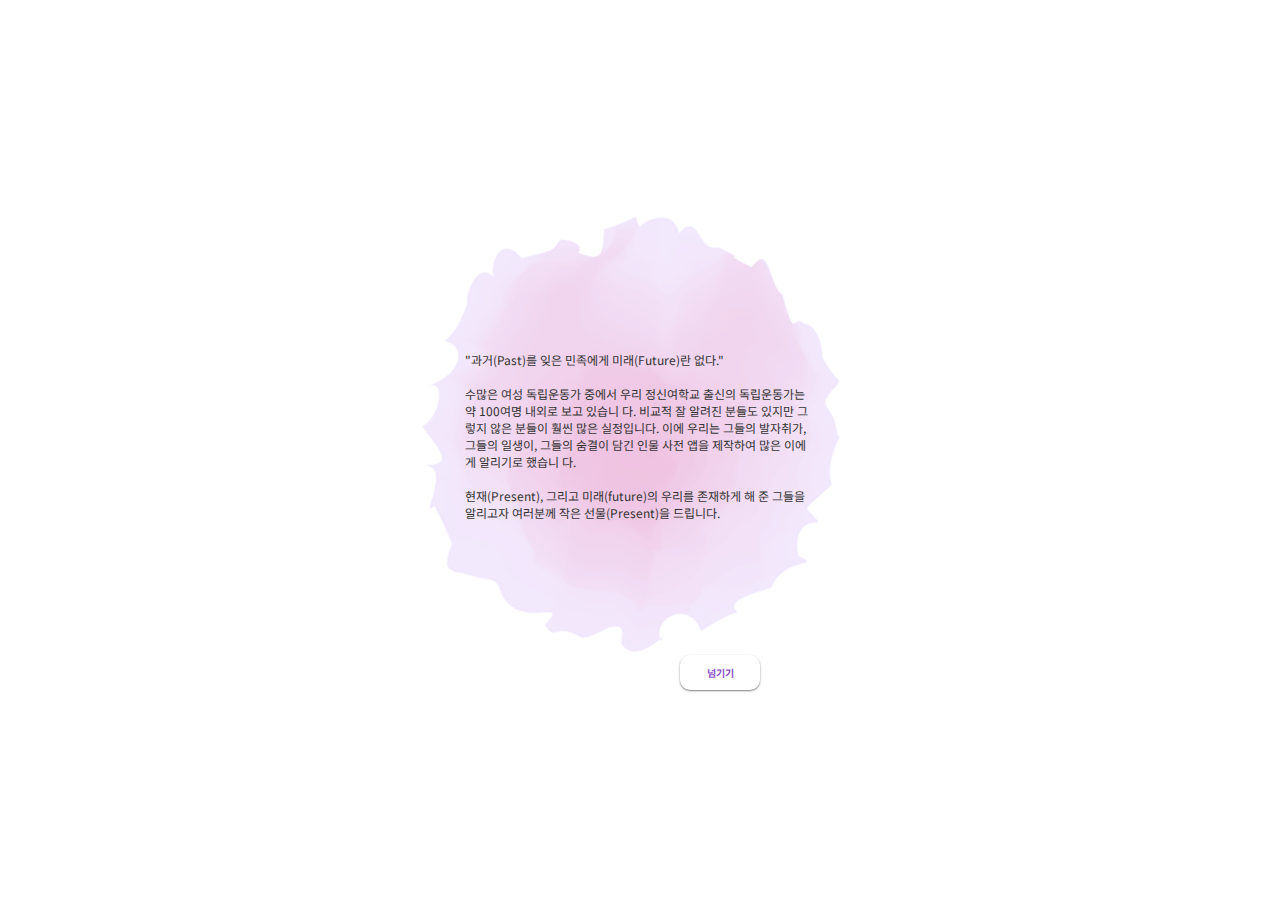
<file: 진윤지!/3days-main/3days-main/chungshinsymbols-main/index.html>
<!DOCTYPE html>
<html lang="en">
<head>
    <meta charset="UTF-8">
    <meta http-equiv="X-UA-Compatible" content="IE=edge">
    <meta name="viewport" content="width=device-width, initial-scale=1.0">
    <title>정신여고 독립운동가</title>
    <link rel="stylesheet" href="index.css">
    <link rel="preconnect" href="https://fonts.googleapis.com">
<link rel="preconnect" href="https://fonts.gstatic.com" crossorigin>
<link href="https://fonts.googleapis.com/css2?family=Noto+Sans+KR:wght@300&display=swap" rel="stylesheet">
</head>
<body>
    <input type="checkbox" id=tab1>
    <input type="checkbox" id=tab2>
    <input type="checkbox" id=tab3>

    <div class="container">
        <div class="background"></div>
        <div class="main--text">"과거(Past)를 잊은 민족에게 미래(Future)란 없다."<br><br>
            수많은 여성 독립운동가 중에서 우리 정신여학교 출신의 독립운동가는 약 100여명 내외로 보고 있습니
            다. 비교적 잘 알려진 분들도 있지만 그렇지 않은 분들이 훨씬 많은 실정입니다. 이에 우리는 그들의 
            발자취가, 그들의 일생이, 그들의 숨결이 담긴 인물 사전 앱을 제작하여 많은 이에게 알리기로 했습니
            다.<br><br>
            현재(Present), 그리고 미래(future)의 우리를 존재하게 해 준 그들을 알리고자 여러분께 작은 
            선물(Present)을 드립니다.            
        </div>
        <div class="bold--text">
            <p class="left">정신의 여성 독립운동가</p>
            <p class="right">그들의 발자취를 따라서...</p>
        </div>
        <div class="logo">
            <img src="img/정신여고로고_시작.png" alt="정신여고 로고" width=250>
        </div>
        <div class="buttons">
            <label for="tab1" class="next1">넘기기</label>
            <label for="tab2" class="next2">넘기기</label>
            <a href="menu.html"><label for="tab3" class="next3">다음으로</label></a>
        </div>
        
    </div>
</body>
</html>
</file>
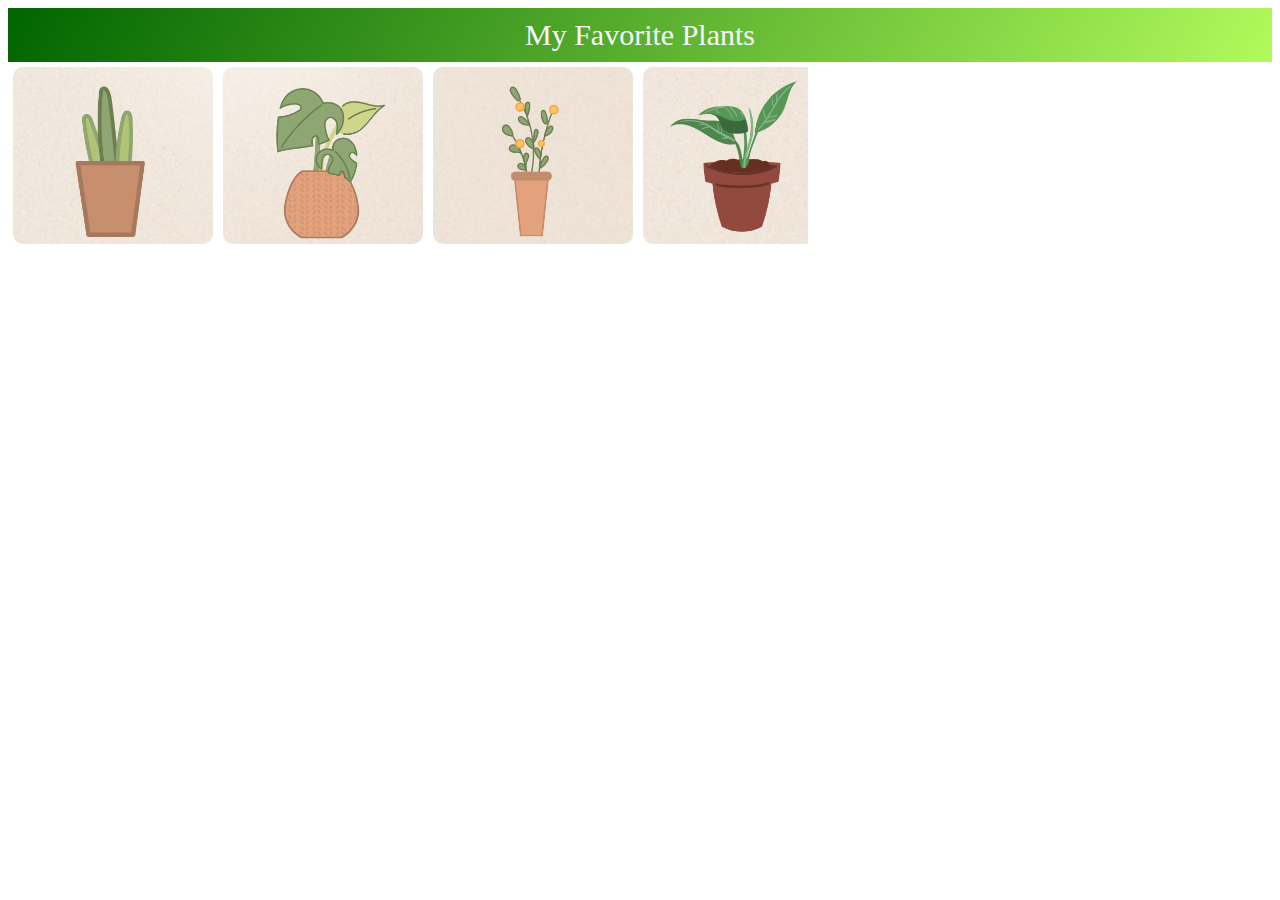
<file: 진윤지!/class6.html>
<!DOCTYPE html>
<html lang="en">
<head>
    <meta charset="UTF-8">
    <meta http-equiv="X-UA-Compatible" content="IE=edge">
    <meta name="viewport" content="width=device-width, initial-scale=1.0">
    <title>Image and Animation</title>
    <style>
        header{
            /*background-color: rgb(85, 107, 47);*/
            background: linear-gradient(120deg,#006400,#B2FA5C);
            color: ghostwhite;
            font-size: 30px;
            text-align: center;
            padding: 10px;
        }

        main{
            display: flex;
            width: 800px;
            overflow-x: scroll;
        }

        main img{
            width: 200px;
            margin: 5px;
            border-radius: 10px;
        }

        @media screen and (max-width: 768px){
            main{
                flex-direction: column;
                width: 300px;
                height: 500px;
                overflow-y: scroll;
            }
        }
    </style>
</head>
<body>
    <div class="container">
        <header>
            My Favorite Plants
        </header>
        <main>
            <img src="img/P_img1.png" alt="plant1">
            <img src="img/P_img2.png" alt="plant2">
            <img src="img/P_img3.png" alt="plant3">
            <img src="img/P_img4.png" alt="plant4">
            <img src="img/P_img5.png" alt="plant5">
            <img src="img/P_img6.png" alt="plant6">
        </main>
    </div>
</body>
</html>
</file>
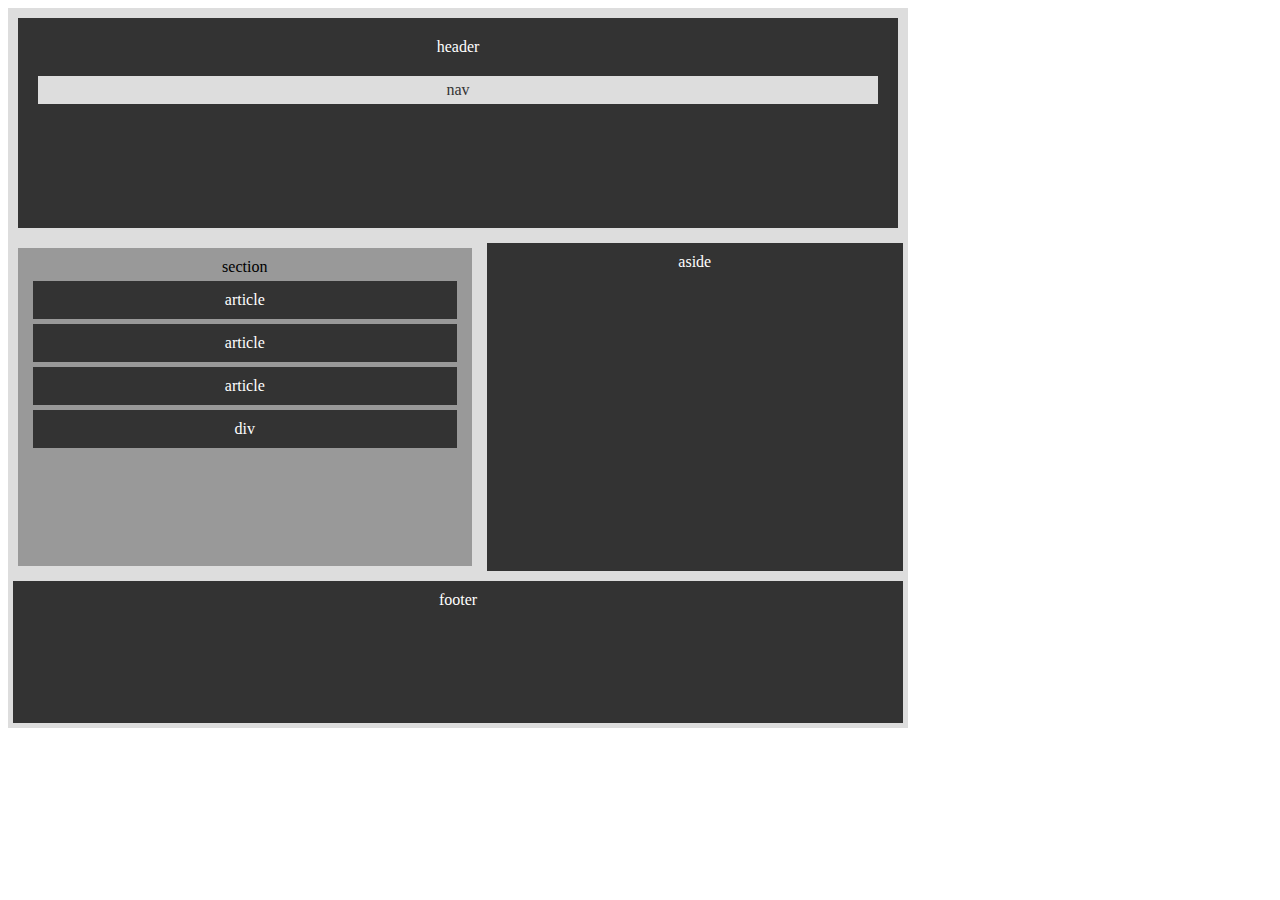
<file: 진윤지!/grid4 10621 진윤지.html>
<!DOCTYPE html>
<html lang="en">
<head>
    <meta charset="UTF-8">
    <meta http-equiv="X-UA-Compatible" content="IE=edge">
    <meta name="viewport" content="width=, initial-scale=1.0">
    <title>Document</title>
    <style>
        .content{
            background-color: #ddd;
            width: 100vh;
            height: 80vh;
            display: grid;
            text-align: center;
            grid-template-colums: 1fr 1fr;
            grid-template-areas:
            "box1 box1"
            "box2 box3"
            "box4 box4";
        }
        .section1{
            background-color: #333;
            padding: 10px;
            grid-area: box1;
        }
        header{
            background-color: #333;
            color: #fff;
            padding: 10px;
            grid-area: box1;
        }
        nav{
            background-color: #ddd;
            color: #333;
            padding: 5px;
            margin: 10px;
        }
        section{
            background-color: #999;
            padding: 10px;
            grid-area: box2;
            margin: 10px;
        }
        article{
            background-color: #333;
            color: #fff;
            padding: 10px;
            margin: 5px;
        }
        .article_nav{
            background-color: #333;
            color: #fff;
            padding: 10px;
            margin: 5px;
        }
        aside{
            background: #333;
            color: #fff;
            padding: 10px;
            margin: 5px;
            grid-area: box3;
        }
        footer{
            background-color: #333;
            color: #fff;
            padding: 10px;
            margin: 5px;
            grid-area: box4;
        }
    </style>
</head>
<body>
    <div class="content">
        <section class="section1">
            <header>header</header>
            <nav>nav</nav>
        </section>
        <section>
            section
            <article>article</article>
            <article>article</article>
            <article>article</article>
            <div class="article_nav">div</div>
        </section>
        <aside>aside</aside>
        <footer>footer</footer>
    </div>
</body>
</html>
</file>
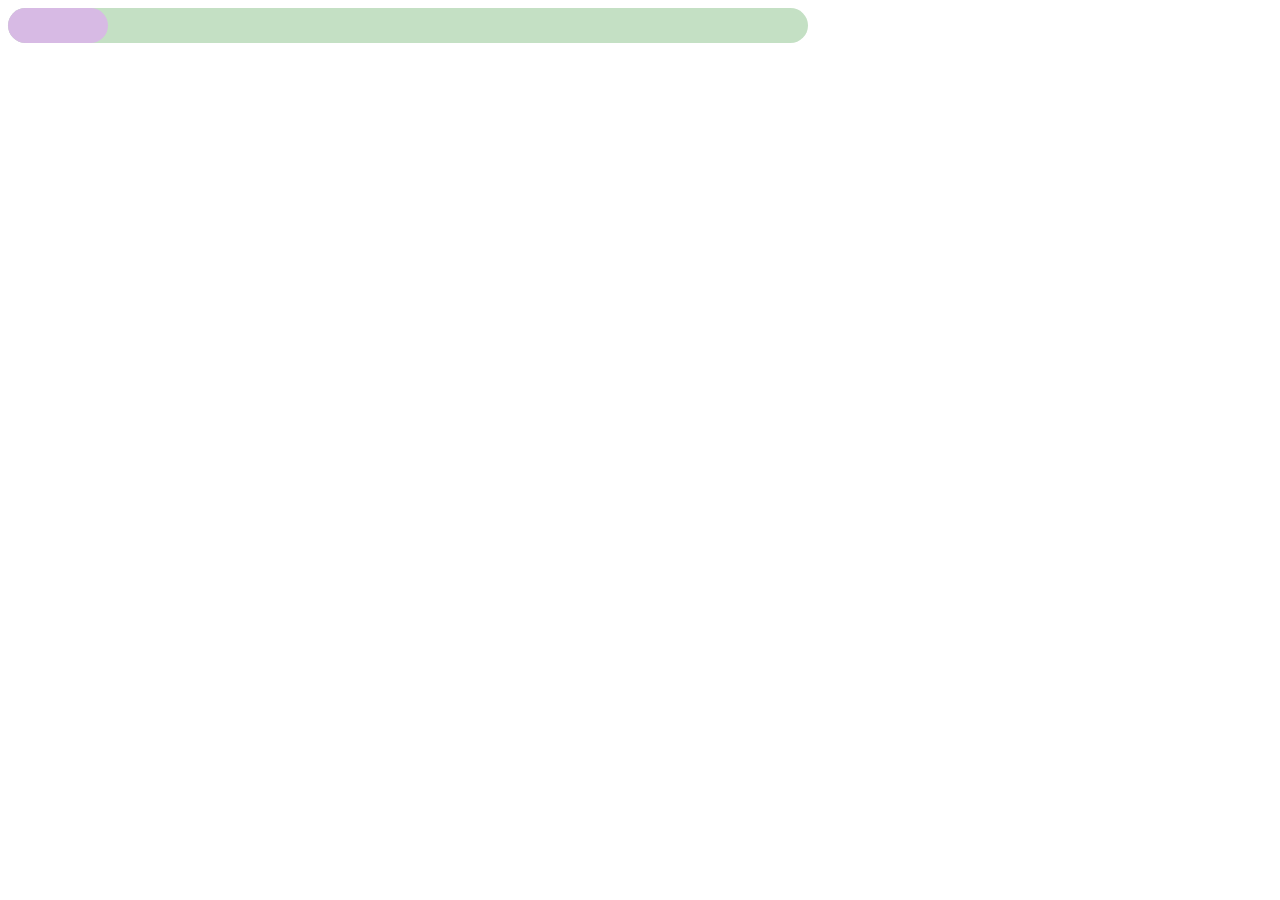
<file: 진윤지!/3days-main/3days-main/chungshinsymbols-main/barAnimation.html>
<!DOCTYPE html>
<html lang="en">
<head>
    <meta charset="UTF-8">
    <meta http-equiv="X-UA-Compatible" content="IE=edge">
    <meta name="viewport" content="width=device-width, initial-scale=1.0">
    <title>bar animation</title>
    <style>
        .container{
            width: 800px;
            height: 35px;
            background-color: rgb(196, 224, 196);
            border-radius: 20px;
        }
        .movingBar {
            width: 100px;
            height: 35px;
            background-color: rgb(215, 186, 228);
            border-radius: 20px;
            animation: barAni 1.5s ease-in-out infinite alternate-reverse;
        }
        @keyframes barAni {
            0%{
                transform: translateX(0);
            }
            100%{
                transform: translateX(700px)
            }
        }
    </style>
</head>
<body>
    <div class="container">
        <div class="movingBar"></div>
    </div>
</body>
</html>
</file>
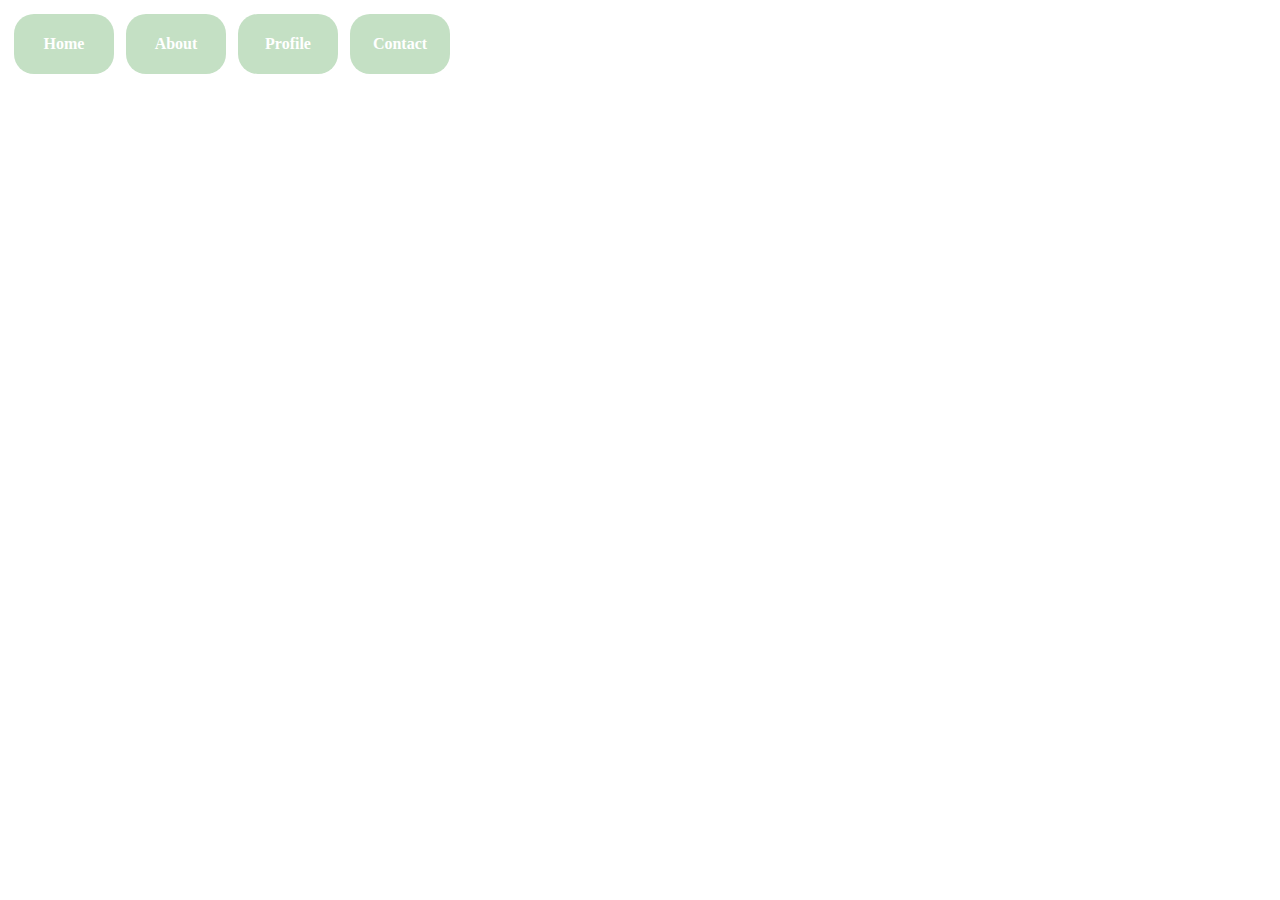
<file: 진윤지!/3days-main/3days-main/chungshinsymbols-main/hoverAnimation.html>
<!DOCTYPE html>
<html lang="en">
<head>
    <meta charset="UTF-8">
    <meta http-equiv="X-UA-Compatible" content="IE=edge">
    <meta name="viewport" content="width=device-width, initial-scale=1.0">
    <title>hover animation</title>
    <style>
        .container{
            display: flex;
        }
        .button1,
        .button2,
        .button3,
        .button4{
            width:100px;
            height:60px;
            margin: 6px;
            background-color: rgb(196, 224, 196);
            color: white;
            font-weight: bold;
            text-align: center;
            line-height: 60px;
            border-radius: 20px;
            transition: 1s;
        }

        .button1:hover{
            height: 300px;
            background-color: rgb(215, 186, 228);
        }

        .button2:hover{
            height: 200px;
            width: 120px;
            background-color: rgb(215, 186, 228);
            color: rgb(196, 224, 196);
        }

        .button3:hover{
            border-radius: 50%;
            height: 200px;
            color:rgb(215, 186, 228);
            line-height: 200px;
        }
    </style>
</head>
<body>
    <div class="container">
        <div class="button1">Home</div>
        <div class="button2">About</div>
        <div class="button3">Profile</div>
        <div class="button4">Contact</div>
    </div>
</body>
</html>
</file>
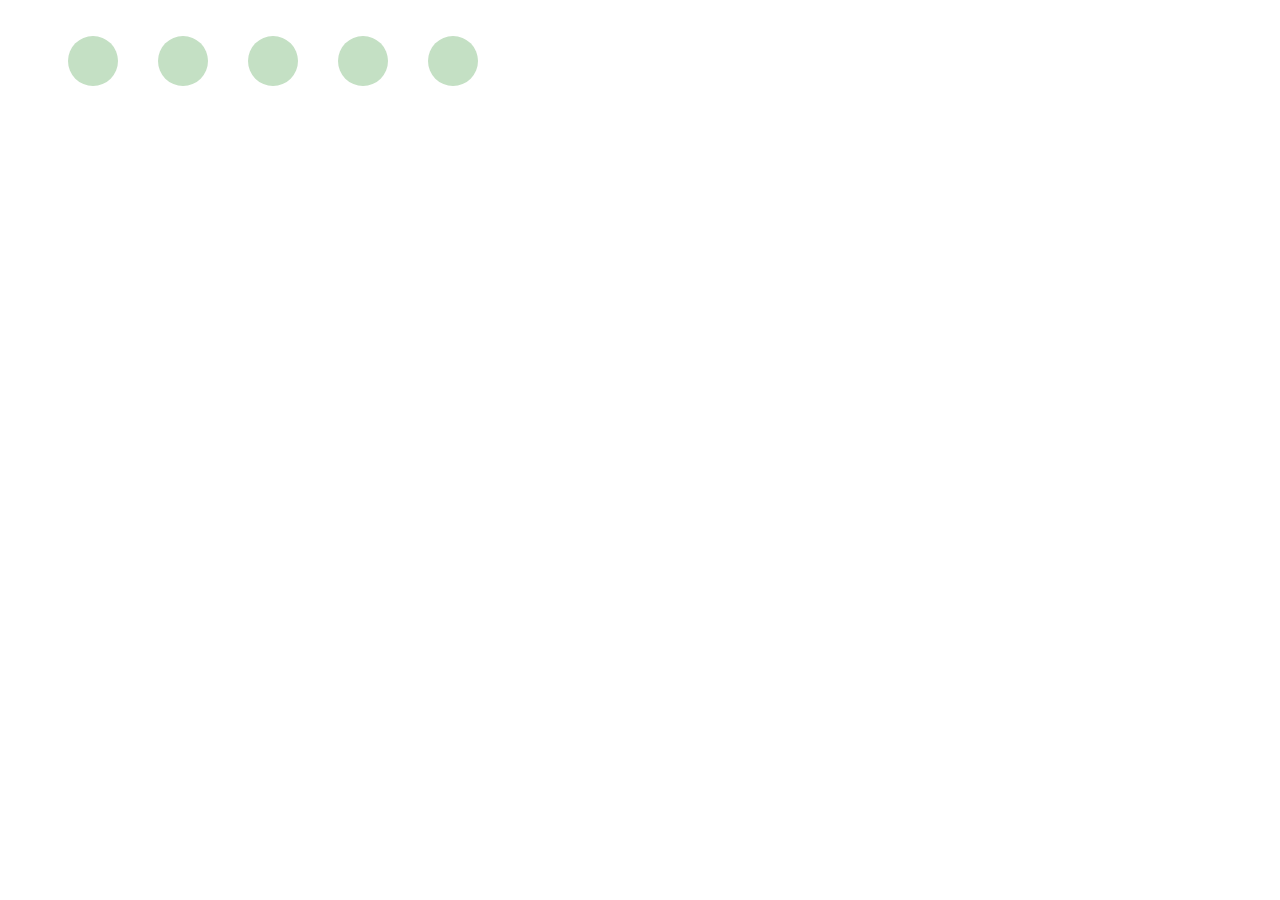
<file: 진윤지!/3days-main/3days-main/chungshinsymbols-main/loadingAnimation.html>
<!DOCTYPE html>
<html lang="en">
<head>
    <meta charset="UTF-8">
    <meta http-equiv="X-UA-Compatible" content="IE=edge">
    <meta name="viewport" content="width=device-width, initial-scale=1.0">
    <title>loading animation</title>
    <style>
        .dot{
            width: 50px;
            height: 50px;
            background-color: rgb(196, 224, 196);
            list-style: none;
            border-radius: 50%;
            margin: 20px;
            animation: dotAni 1s ease-in-out infinite alternate-reverse;
        }  

        .dot:nth-child(1){
            animation-delay: .2s;
        }
        .dot:nth-child(2){
            animation-delay: .4s;
        }
        .dot:nth-child(3){
            animation-delay: .6s;
        }
        .dot:nth-child(4){
            animation-delay: .8s;
        }
        .dot:nth-child(5){
            animation-delay: 1s;
        }

        .mom{
            display: flex;
        }

        @keyframes dotAni{
            0%{
                transform: scale(0.2);
                background-color: rgb(215, 186, 228);
            }
            100%{
                transform: scale(1);
            }
        }
    </style>
    
</head>
<body>
    <div class="container">
        <ul class="mom">
            <li class="dot"></li>
            <li class="dot"></li>
            <li class="dot"></li>
            <li class="dot"></li>
            <li class="dot"></li>
        </ul>
    </div>
</body>
</html>
</file>
<file: 진윤지!/3days-main/3days-main/chungshinsymbols-main/index.css>
body{
    font-family: 'Noto Sans KR', sans-serif;
}

.container{
    display: flex;
    justify-content: center;
    align-items: center;
    flex-direction: column;
    height: 95vh;
}

.background{
    position: absolute;
    z-index: -1;
    width: 90%;
    height: 100%;
    max-width: 450px;
    background: no-repeat center url(img/시작문구배경.png);
    background-size: contain;
    transition: 1.5s
}

.main--text{
    width: 90%;
    max-width: 350px;
    color: #333;
    font-size: 12px;
    user-select: none;
}

.bold--text,
.logo{
    display: none;
}

.next1,
.next2,
.next3{
    font-size: 10px;
    color: rgb(141, 79, 199);
    bottom: 50px;
    font-weight: bold;
    position: absolute;
    user-select: none;
    bottom: calc(50vh - 240px);
    right: calc(50vw - 120px);
    width: 80px;
    height: 35px;
    background-color:#fff;
    text-align: center;
    line-height: 35px;
    border-radius: 10px;
    box-shadow: 0px 1px 2px rgba(0, 0, 0, 0.5);
    cursor: pointer;
}

.next2,
.next3{
    display:none;
}

#tab1,
#tab2,
#tab3{
    display: none;
}

@keyframes bgappear {
    0%{
        opacity: 0;
    }
    100%{
        opacity: 1;
    }
}

#tab1:checked ~ .container > .main--text,
#tab1:checked ~ .container > .buttons > .next1 {
    display: none;
}

#tab1:checked ~ .container > .bold--text,
#tab1:checked ~ .container > .buttons > .next2 {
    display: block;
    animation: bgappear 1.5s linear;
}

#tab2:checked ~ .container > .bold--text,
#tab2:checked ~ .container > .buttons > .next2 {
    display:none;
}

#tab2:checked ~ .container > .logo,
#tab2:checked ~ .container > .buttons > a > .next3 {
    display: block;
    animation: bgappear 1.5s linear;
}

a {
    text-decoration: none;
    color: rgb(141, 79, 199);
}
</file>
